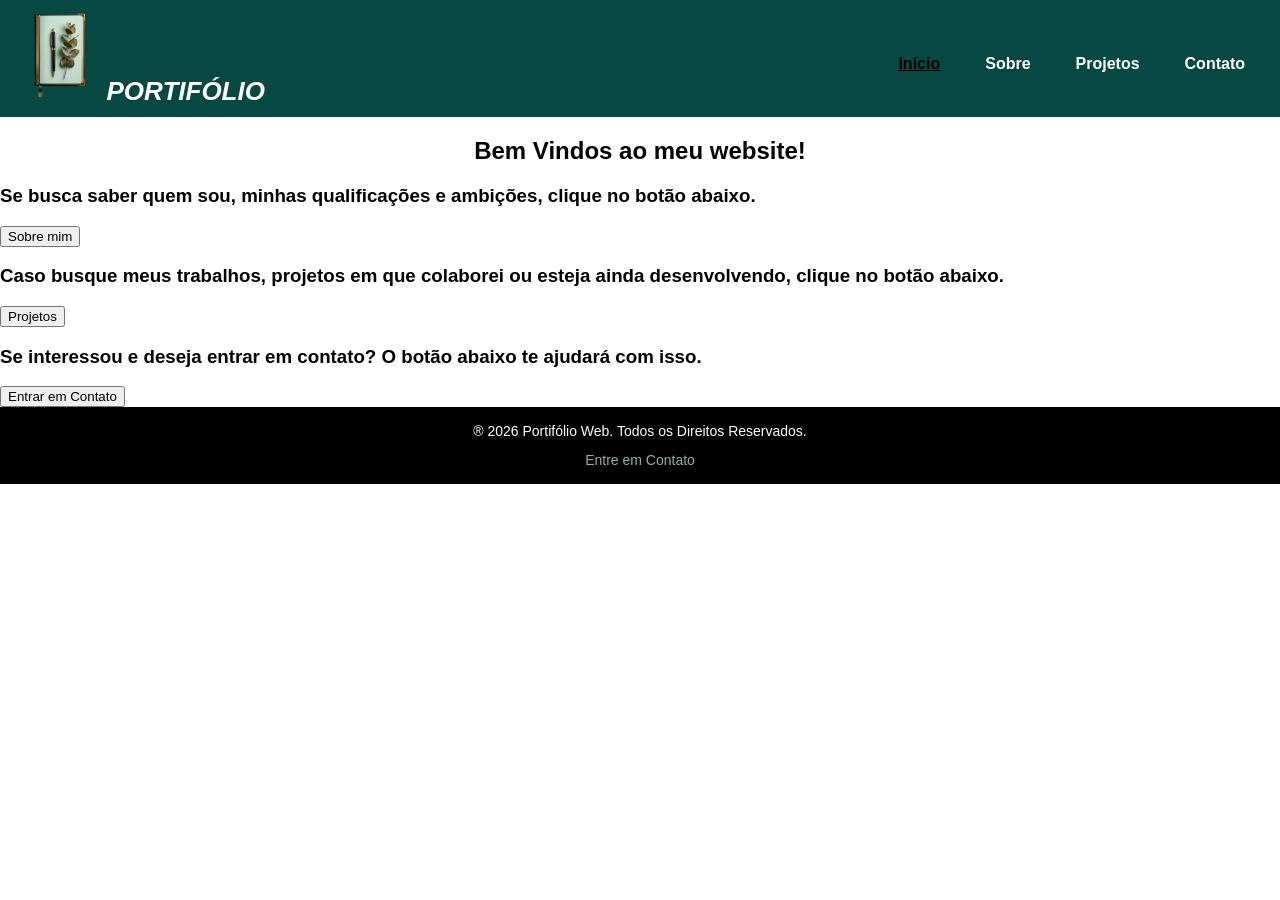
<file: index.html>
<html>
<html lang="pt-BR">
<!DOCTYPE html>
    <head>
        <meta charset="UTF-8">
        <meta name="viewport" content="width=device-width", initial-scale=1.0>
        <meta name="description" content="Portifólio de projetos pessoais.">
        <link rel="stylesheet" href="css/style.css">
        <title>Portifólio</title>
    </head>

    <body>
        <header class="topo">
            <div class="logo">
                <a href="index.html"><img src="img/portifolio.png" height="90"></a>
                <a href="index.html">PORTIFÓLIO</a>
            </div>
            <nav class="menu">
                <a href="index.html" class="ativo">Início</a>
                <a href="pages/sobre.html">Sobre</a>
                <a href="pages/projetos.html">Projetos</a>
                <a href="pages/contato.html">Contato</a>
            </nav>
        </header>

        <section class="home">
            <div>
                <h2>Bem Vindos ao meu website!</h2>
                
                <div class="ab">
                    <article class="home-sobremim">
                        <h3>Se busca saber quem sou, minhas qualificações e ambições, clique no botão abaixo.</h3>
                        <button type="button" class="btn-sobremim">Sobre mim</button>
                    </article>
                </div>

                <div class="ac">
                    <article class="home-projetos">
                        <h3>Caso busque meus trabalhos, projetos em que colaborei ou esteja ainda desenvolvendo, clique no botão abaixo.</h3>
                        <button type="button" class="btn-projetos">Projetos</button>
                    </article>
                </div>

                <div class="ad">
                    <article class="home-contato">
                        <h3>Se interessou e deseja entrar em contato? O botão abaixo te ajudará com isso.</h3>
                        <button type="button" class="btn-contato">Entrar em Contato</button>
                    </article>
                </div>

            </div>
        </section>
    </body>

    <footer>
        <p>® 2026 Portifólio Web. Todos os Direitos Reservados.</p>
        <p><a href="pages/contato.html">Entre em Contato</a></p>
    </footer>
</html>
</file>
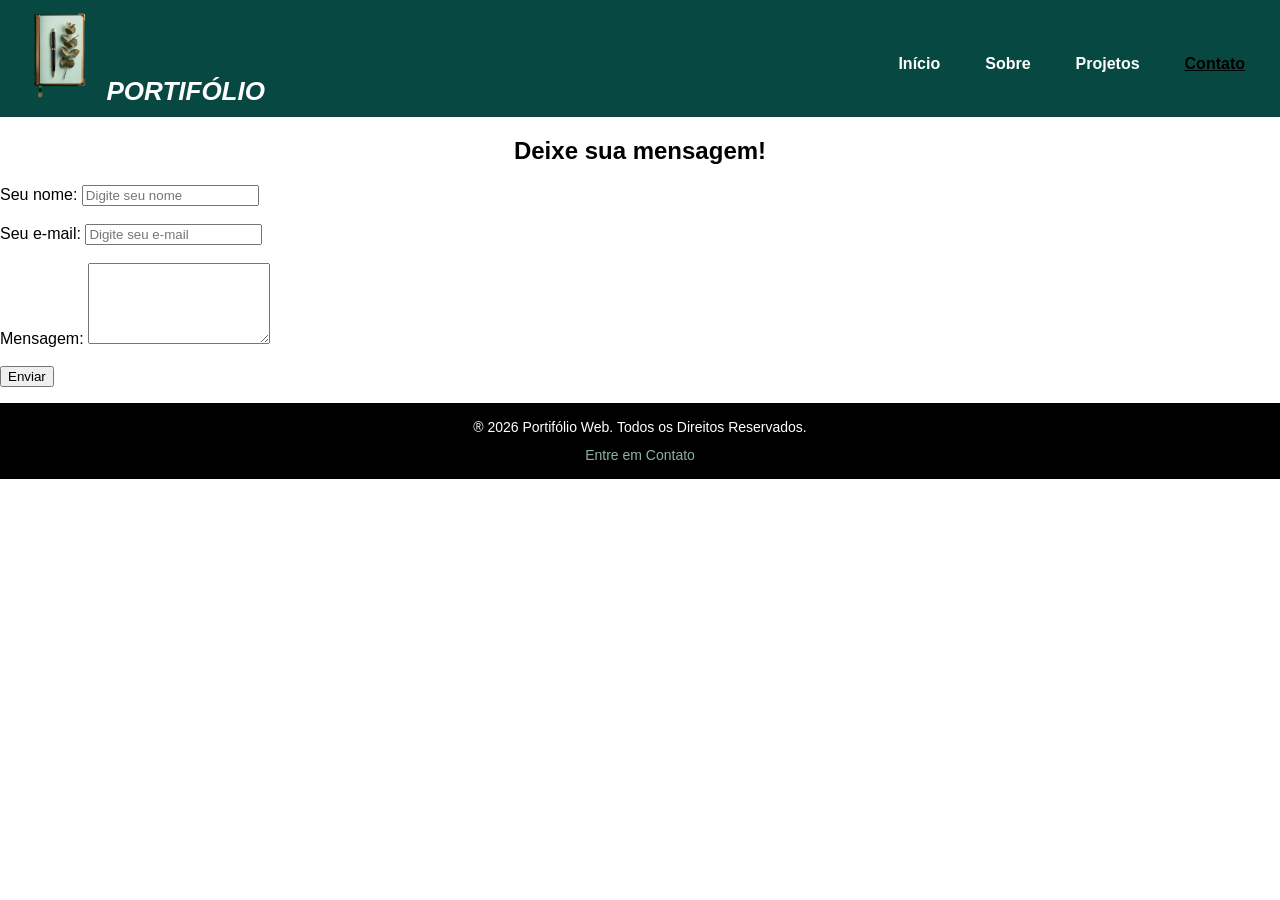
<file: pages/contato.html>
<html>
<html lang="pt-BR">
<!DOCTYPE html>
    <head>
        <meta charset="UTF-8">
        <meta name="viewport" content="width=device-width", initial-scale=1.0>
        <meta name="description" content="Portifólio de projetos pessoais.">
        <link rel="stylesheet" href="../css/style.css">
        <title>Portifólio</title>
    </head>

    <body>
        <header class="topo">
            <div class="logo">
                <a href="index.html"><img src="../img/portifolio.png" height="90"></a>
                <a href="../index.html">PORTIFÓLIO</a>
            </div>
            <nav class="menu">
                <a href="../index.html">Início</a>
                <a href="sobre.html">Sobre</a>
                <a href="projetos.html">Projetos</a>
                <a href="contato.html" class="ativo">Contato</a>
            </nav>
        </header>

        <section class="contato">
            <h2>Deixe sua mensagem!</h2>
            <form>
                <label for="nome">Seu nome:</label>
                <input type="text" id="nome" placeholder="Digite seu nome" required>
                <br> <br>
                <label for="email">Seu e-mail:</label>
                <input type="email" id="email" placeholder="Digite seu e-mail" required>
                <br> <br>
                <label for="mensagem">Mensagem:</label>
                <textarea id="mensagem" rows="5"></textarea>
                <br> <br>
                <button type="submit">Enviar</button>
            </form>
        </section>
    </body>

    <footer>
        <p>® 2026 Portifólio Web. Todos os Direitos Reservados.</p>
        <p><a href="contato.html">Entre em Contato</a></p>
    </footer>
</html>
</file>
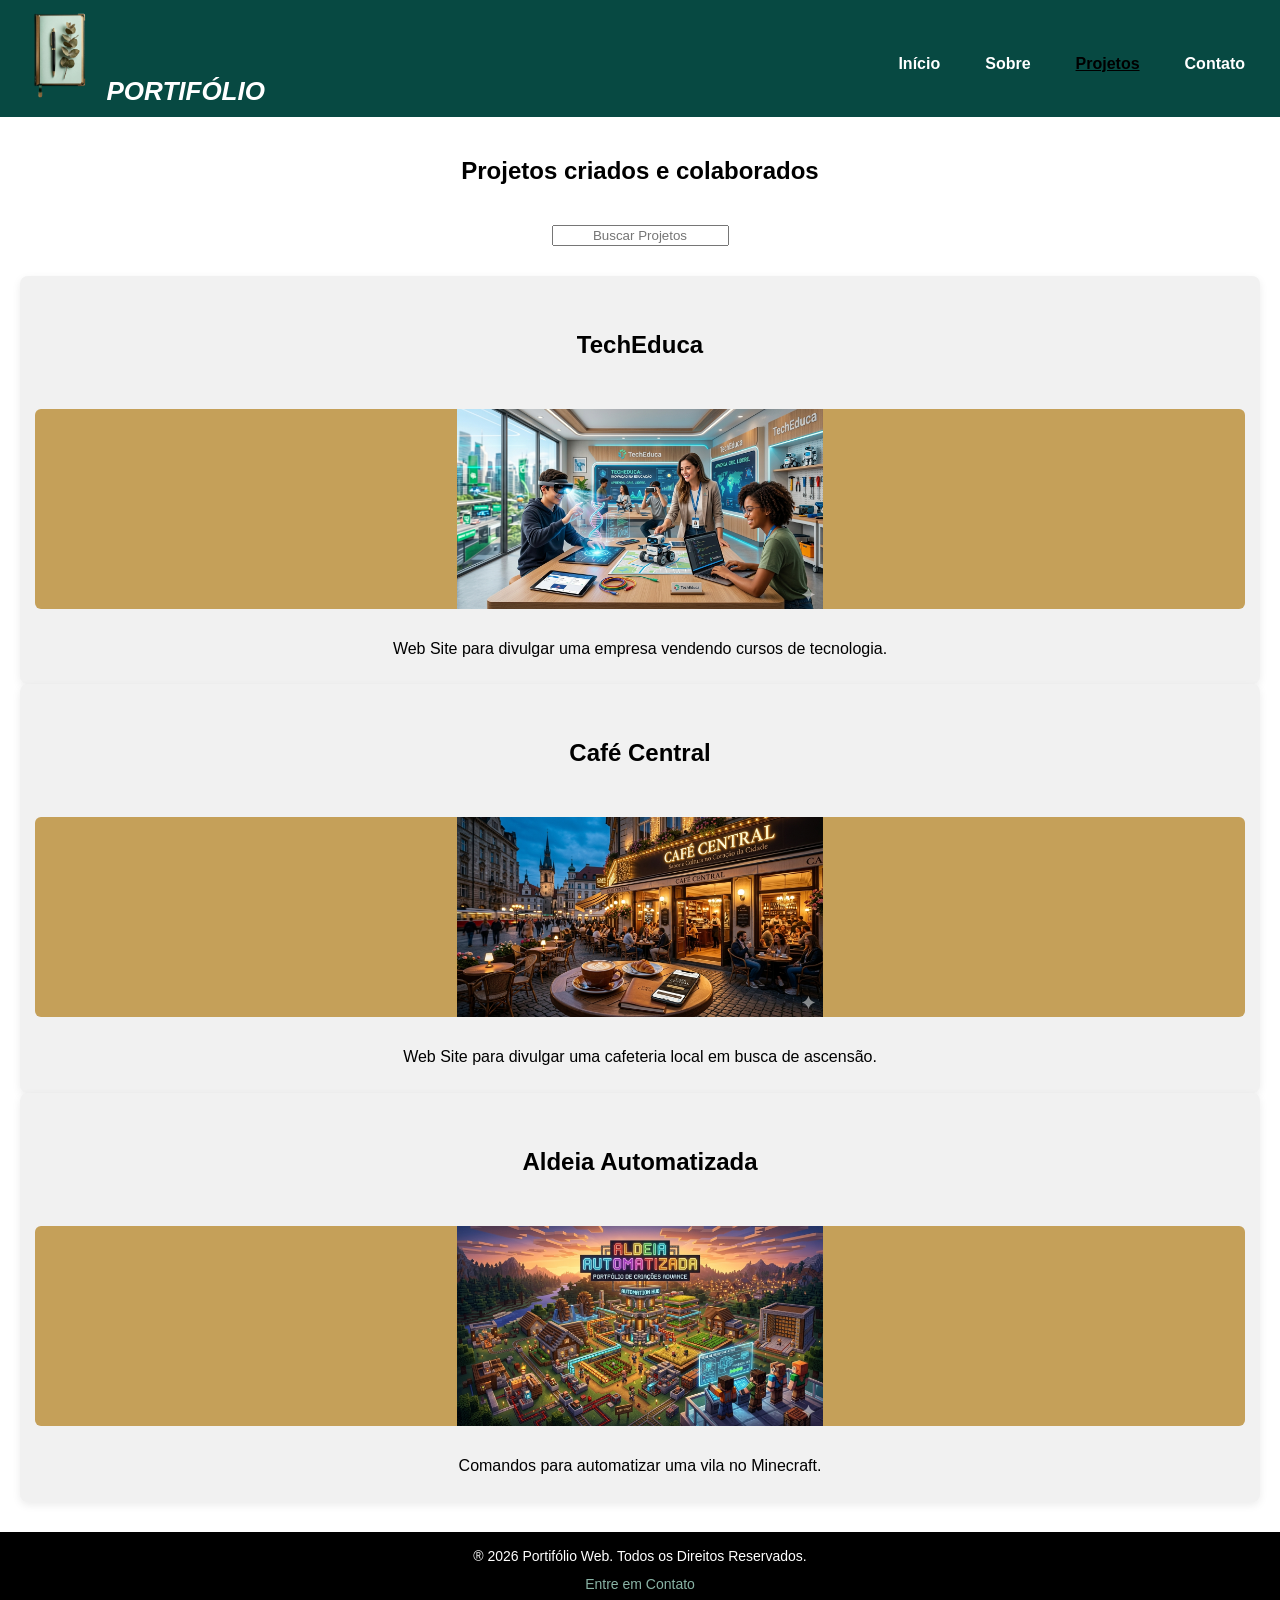
<file: pages/projetos.html>
<!DOCTYPE html>
<html lang="pt-BR">
<!DOCTYPE html>
    <head>
        <meta charset="UTF-8">
        <meta name="viewport" content="width=device-width", initial-scale=1.0>
        <meta name="description" content="Portifólio de projetos pessoais.">
        <link rel="stylesheet" href="../css/style.css">
        <link rel="stylesheet" href="../css/projetos.css">
        <title>Portifólio</title>
    </head>

    <body>
        <header class="topo">
            <div class="logo">
                <a href="index.html"><img src="../img/portifolio.png" height="90"></a>
                <a href="../index.html">PORTIFÓLIO</a>
            </div>

            <nav class="menu">
                <a href="../index.html">Início</a>
                <a href="sobre.html">Sobre</a>
                <a href="projetos.html" class="ativo">Projetos</a>
                <a href="contato.html">Contato</a>
            </nav>

        </header>

        <section class="cards">
                <h2>Projetos criados e colaborados</h2>
                    <div class="busca">
                        <input id="buscarProjetos" placeholder="Buscar Projetos">
                    </div>
                    
                    <div id="listarProjetos" class="grid-cards">

                    </div>
        </section>
    <script src="../js/projetos.js"></script>
    </body>

    <footer>
        <p>® 2026 Portifólio Web. Todos os Direitos Reservados.</p>
        <p><a href="contato.html">Entre em Contato</a></p>
    </footer>
</html>
</file>
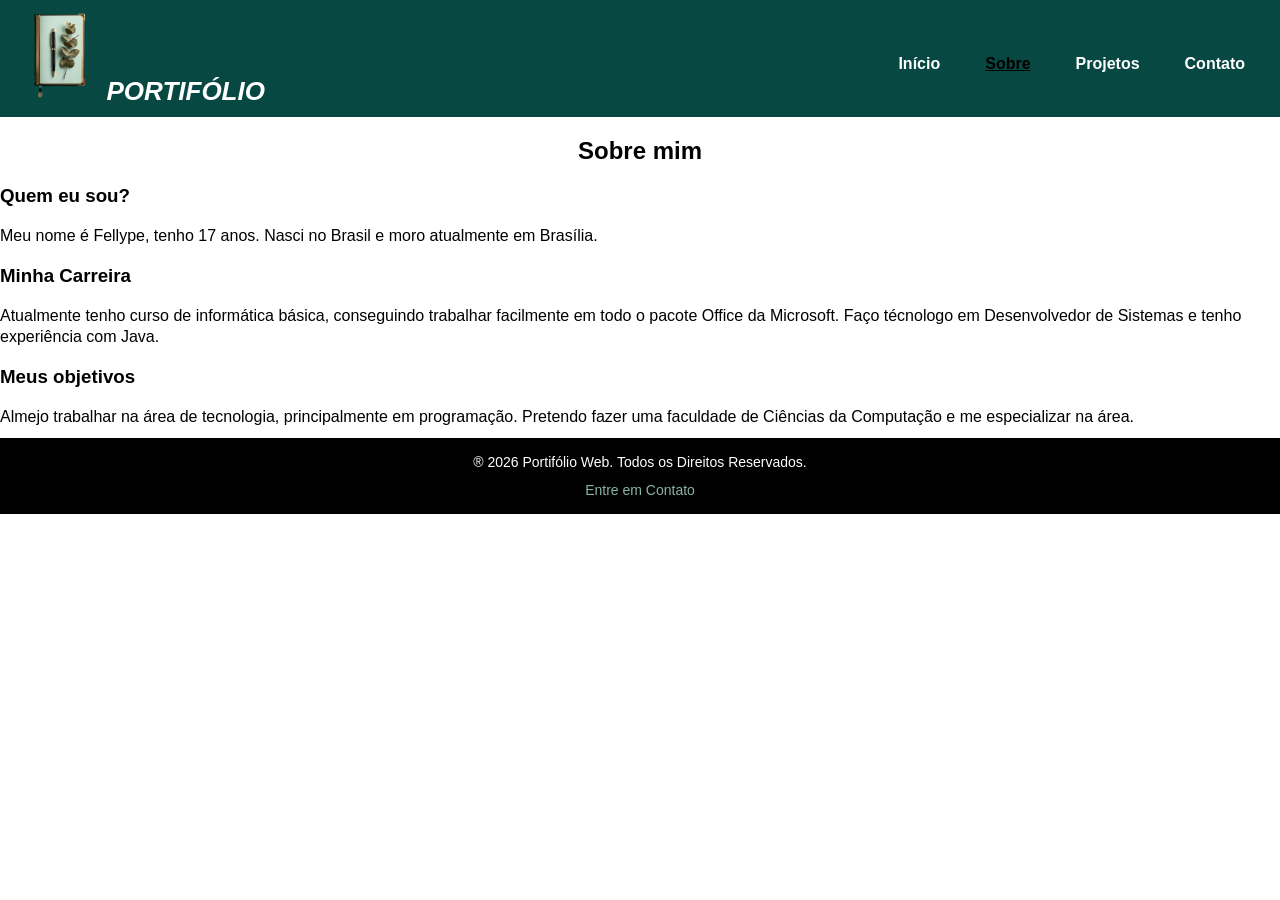
<file: pages/sobre.html>
<html>
<html lang="pt-BR">
<!DOCTYPE html>

    <head>
        <meta charset="UTF-8">
        <meta name="viewport" content="width=device-width", initial-scale=1.0>
        <meta name="description" content="Portifólio de projetos pessoais.">
        <link rel="stylesheet" href="../css/style.css">
        <title>Portifólio</title>
    </head>

    <body>
        <header class="topo">
           <div class="logo">
                <a href="index.html"><img src="../img/portifolio.png" height="90"></a>
                <a href="../index.html">PORTIFÓLIO</a>
            </div>

            <nav class="menu">
                <a href="../index.html">Início</a>
                <a href="sobre.html" class="ativo">Sobre</a>
                <a href="projetos.html">Projetos</a>
                <a href="contato.html">Contato</a>
            </nav>
        </header>

        <section class="sobre">
            <h2>Sobre mim</h2>
                <h3>Quem eu sou?</h3>
                <p>Meu nome é Fellype, tenho 17 anos. 
                    Nasci no Brasil e moro atualmente em Brasília.</p>

                <h3>Minha Carreira</h3>
                <p>Atualmente tenho curso de informática básica, conseguindo trabalhar 
                    facilmente em todo o pacote Office da Microsoft. 
                    Faço técnologo em Desenvolvedor de Sistemas e tenho experiência com Java.</p>

                <h3>Meus objetivos</h3>
                <p>Almejo trabalhar na área de tecnologia, principalmente em programação.
                    Pretendo fazer uma faculdade de Ciências da Computação e me especializar na área.</p>
        </section>
    </body>

    <footer>
        <p>® 2026 Portifólio Web. Todos os Direitos Reservados.</p>
        <p><a href="contato.html">Entre em Contato</a></p>
    </footer>
</html>
</file>
<file: css/style.css>
/* 
--------------- CONFIGURAÇÕES DE PADRÃO GERAL ---------------
*/

html, body {
    height: 100%;
}

body {
    font-family: 'Palatino', Helvetica, 'Source Sans';
    margin: 0;
    padding: 0;
    color: black;
    background-color: #ffffff;
}

h1{
    color: white;
    text-align: center;
}

h2{
    color: black;
    text-align: center;
}

h3 {
    color: black;
}

p {
    line-height: 1.3;
    margin: 10px 0px;
}

/* 
--------------- CABEÇALHO ---------------
*/

header{
    background-color: #074942;
    color: white;
    padding: 8px;
}

.topo {
    display: flex;
    justify-content: space-between;
    align-items: center;
    padding: 10px 20px;
}

.logo a{
    text-decoration: none;
    color: white;
    font-size:26px;
    font-weight: bold;
    font-style: italic;
}

nav.menu {
    text-align: center;
    margin-top: 10px;
}

nav.menu a {
    color: white;
    text-decoration: none;
    margin: 15px;
    font-weight: bold;
}

.menu {
    display: flex;
    gap: 15px;
}

.menu a.ativo {
    color: black; /* Destaca o link ativo */
    text-decoration: underline; /* Sublinha para reforçar o destaque */
}

nav.menu a:hover {
    color: #ababab;
}

/* 
---------------- RODAPÉ ----------------
*/

footer {
    margin-top: auto;
    background-color: #000000;
    color: white;
    text-align: center;
    padding: 5px;
    font-size: 14px;
}

footer a {
    color: #89b3a5;
    text-decoration: none;
}
</file>
<file: css/projetos.css>
/* 
---------------- PROJETOS ----------------
*/

.cards h2 {
    padding: 20px;
}

.grid-cards {
    padding: 30px 20px;
    text-align: center;
}

.busca{
    display: flex;
    flex-direction: column;
    align-items: center;
}

#buscarProjetos{
    text-align: center;
}

.projeto {
    display: grid;
    grid-template-columns: repeat(auto-fit, minmax(100px, 1fr));
    gap: 10px;
    align-items: stretch;
}

.projeto {
    display: flex;
    flex-direction: column;
    background: rgb(241, 241, 241);
    padding: 15px;
    border-radius: 8px;
    box-shadow: 0 3px 8px rgba(0,0,0,0.08);
    text-decoration: none;
    color: inherit;
    transition: 0.2s;
}

.projeto:hover {
    transform: translateY(-3px);
    box-shadow: 0 6px 14px rgba(0,0,0,0.12);
}

.projeto img {
    width: 100%;
    height: 200px;
    object-fit: contain;
    background-color: #c5a059;
    border-radius: 6px;
    margin-bottom: 10px;
}
</file>
